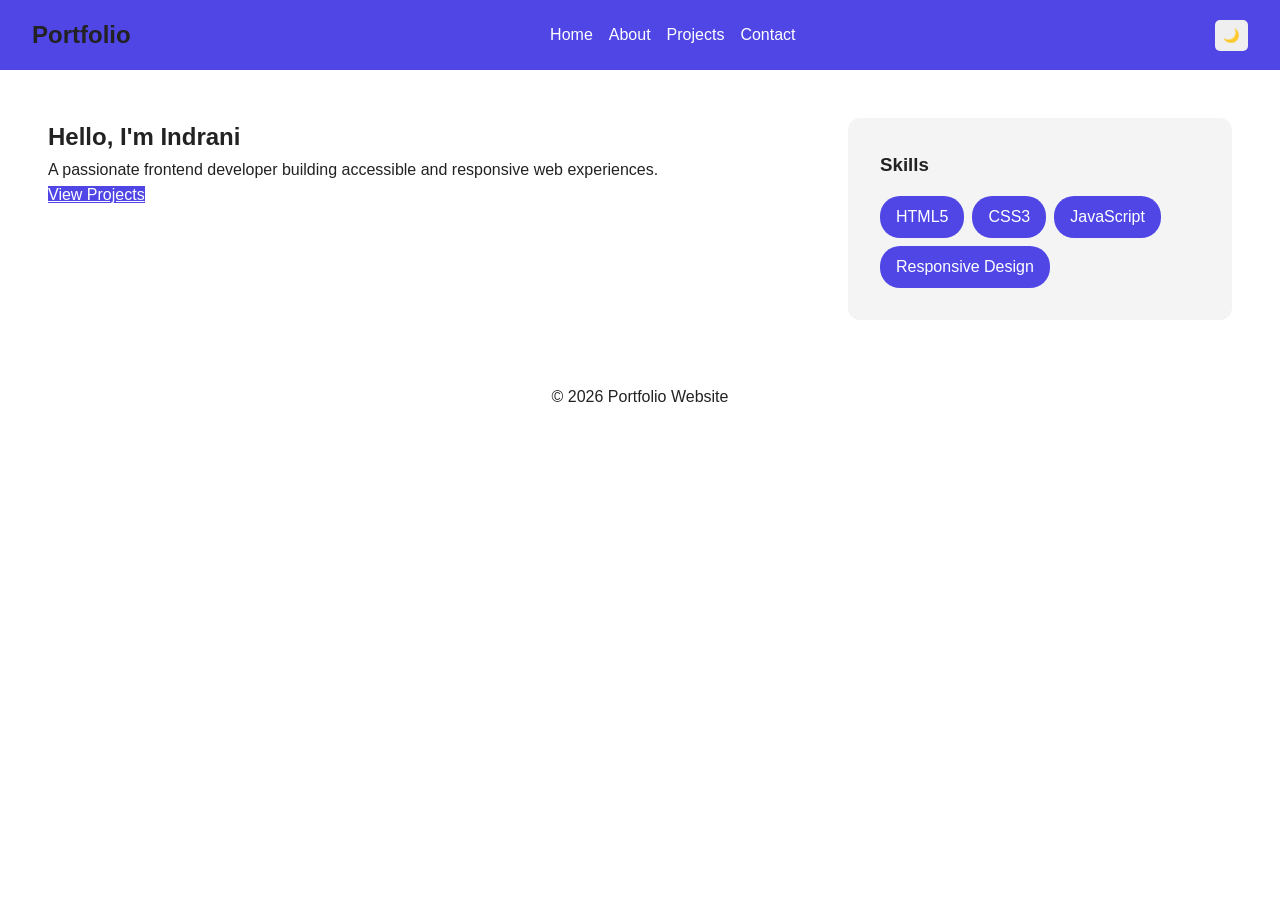
<file: index.html>
<!DOCTYPE html>
<html lang="en">
<head>
    <meta charset="UTF-8">
    <meta name="viewport" content="width=device-width, initial-scale=1.0">
    <meta name="description" content="Responsive personal portfolio website">
    <meta name="keywords" content="Portfolio, Web Developer, Responsive Design">
    <meta name="author" content="Indrani Reddy">
    <title>Portfolio | Home</title>
    <link rel="stylesheet" href="styles.css">
</head>
<body>
<header class="header">
    <nav class="navbar">
        <h1 class="logo">Portfolio</h1>
        <ul class="nav-links">
            <li><a href="index.html">Home</a></li>
            <li><a href="about.html">About</a></li>
            <li><a href="projects.html">Projects</a></li>
            <li><a href="contact.html">Contact</a></li>
        </ul>
        <button id="theme-toggle">🌙</button>
    </nav>
</header>

<main class="hero-grid">
    <section class="hero">
        <h2>Hello, I'm Indrani</h2>
        <p>A passionate frontend developer building accessible and responsive web experiences.</p>
        <a href="projects.html" class="btn">View Projects</a>
    </section>

    <section class="hero-card">
        <h3>Skills</h3>
        <div class="skills">
            <span>HTML5</span>
            <span>CSS3</span>
            <span>JavaScript</span>
            <span>Responsive Design</span>
        </div>
    </section>
</main>

<footer>
    <p>© 2026 Portfolio Website</p>
</footer>

<script src="script.js"></script>
</body>
</html>
</file>
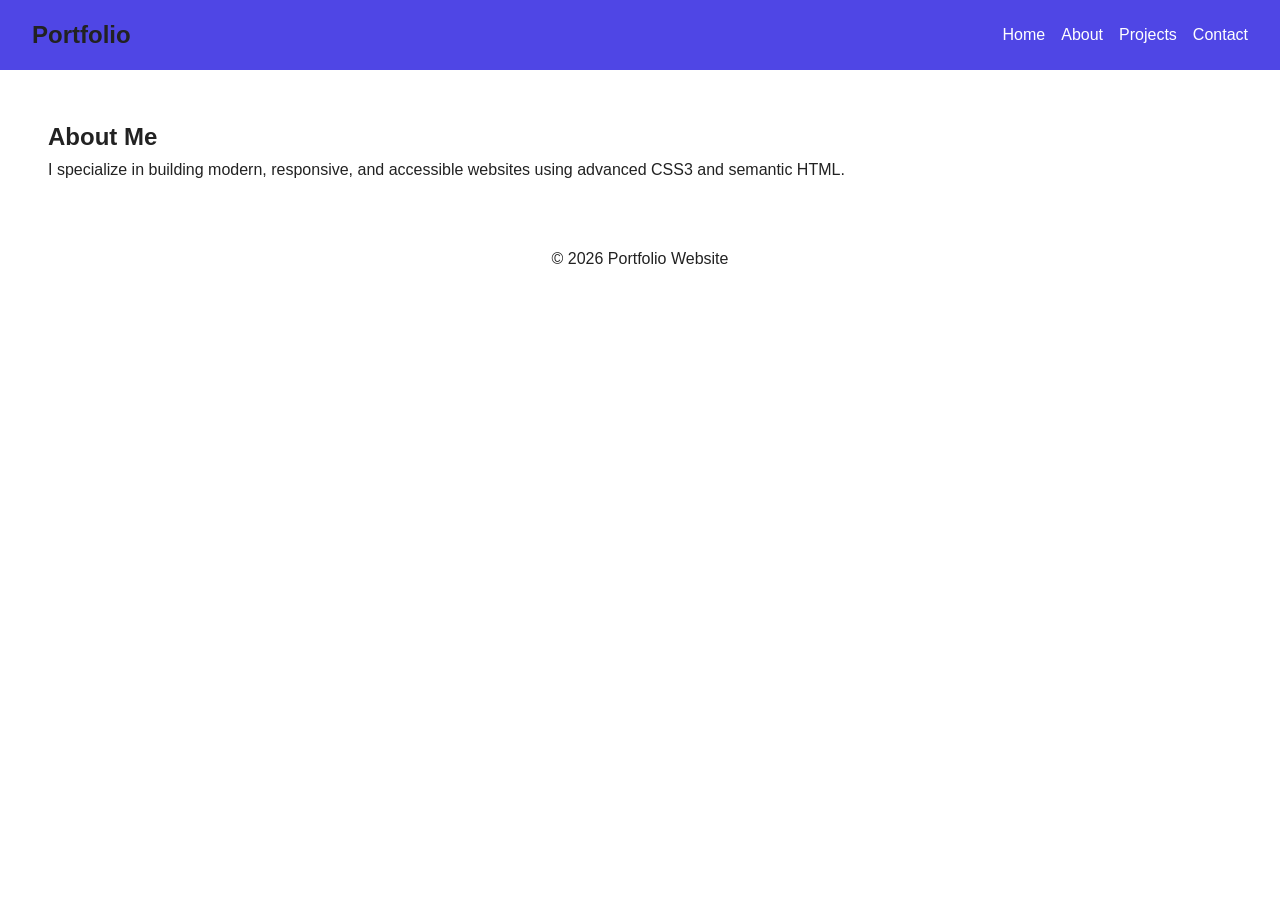
<file: about.html>
<!DOCTYPE html>
<html lang="en">
<head>
    <meta charset="UTF-8">
    <meta name="viewport" content="width=device-width, initial-scale=1.0">
    <title>About</title>
    <link rel="stylesheet" href="styles.css">
</head>
<body>
<header class="header">
    <nav class="navbar">
        <h1 class="logo">Portfolio</h1>
        <ul class="nav-links">
            <li><a href="index.html">Home</a></li>
            <li><a href="about.html">About</a></li>
            <li><a href="projects.html">Projects</a></li>
            <li><a href="contact.html">Contact</a></li>
        </ul>
    </nav>
</header>

<main class="content-section">
    <h2>About Me</h2>
    <p>I specialize in building modern, responsive, and accessible websites using advanced CSS3 and semantic HTML.</p>
</main>

<footer>
    <p>© 2026 Portfolio Website</p>
</footer>
</body>
</html>
</file>
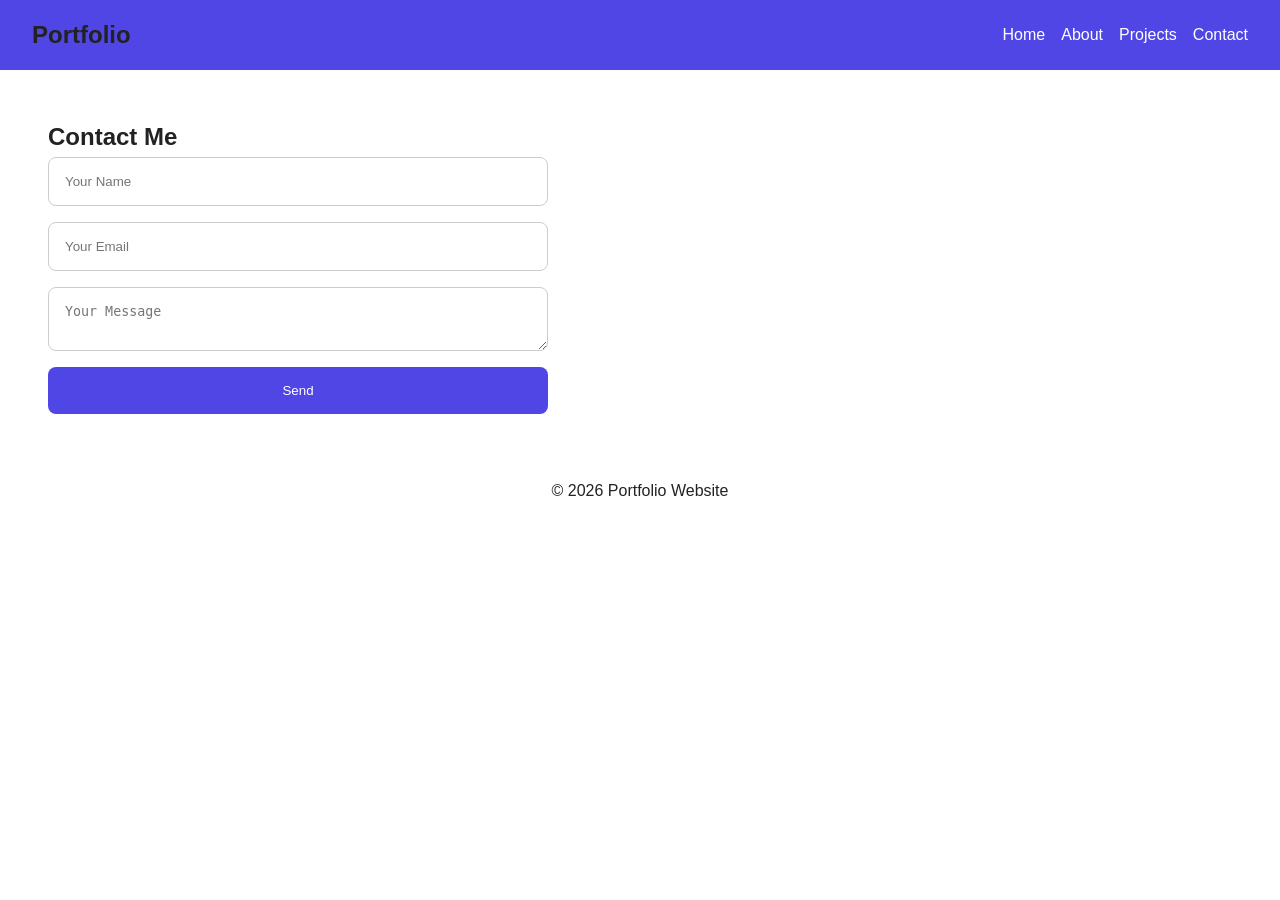
<file: contact.html>
<!DOCTYPE html>
<html lang="en">
<head>
    <meta charset="UTF-8">
    <meta name="viewport" content="width=device-width, initial-scale=1.0">
    <title>Contact</title>
    <link rel="stylesheet" href="styles.css">
</head>
<body>
<header class="header">
    <nav class="navbar">
        <h1 class="logo">Portfolio</h1>
        <ul class="nav-links">
            <li><a href="index.html">Home</a></li>
            <li><a href="about.html">About</a></li>
            <li><a href="projects.html">Projects</a></li>
            <li><a href="contact.html">Contact</a></li>
        </ul>
    </nav>
</header>

<main class="content-section">
    <h2>Contact Me</h2>
    <form class="contact-form">
        <input type="text" placeholder="Your Name" required>
        <input type="email" placeholder="Your Email" required>
        <textarea placeholder="Your Message"></textarea>
        <button type="submit">Send</button>
    </form>
</main>

<footer>
    <p>© 2026 Portfolio Website</p>
</footer>
</body>
</html>
</file>
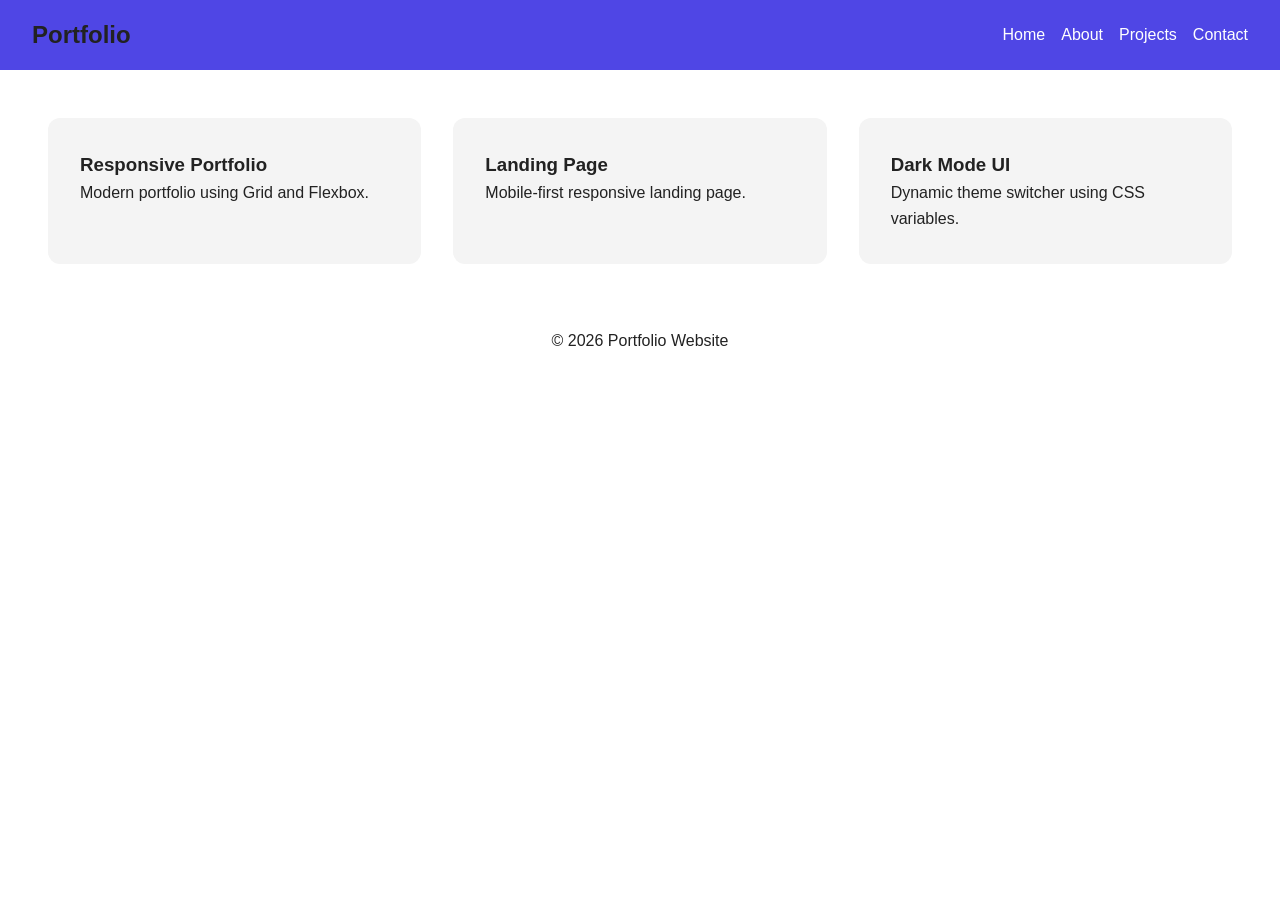
<file: projects.html>
<!DOCTYPE html>
<html lang="en">
<head>
    <meta charset="UTF-8">
    <meta name="viewport" content="width=device-width, initial-scale=1.0">
    <title>Projects</title>
    <link rel="stylesheet" href="styles.css">
</head>
<body>
<header class="header">
    <nav class="navbar">
        <h1 class="logo">Portfolio</h1>
        <ul class="nav-links">
            <li><a href="index.html">Home</a></li>
            <li><a href="about.html">About</a></li>
            <li><a href="projects.html">Projects</a></li>
            <li><a href="contact.html">Contact</a></li>
        </ul>
    </nav>
</header>

<main class="projects-grid">
    <article class="project-card">
        <h3>Responsive Portfolio</h3>
        <p>Modern portfolio using Grid and Flexbox.</p>
    </article>

    <article class="project-card">
        <h3>Landing Page</h3>
        <p>Mobile-first responsive landing page.</p>
    </article>

    <article class="project-card">
        <h3>Dark Mode UI</h3>
        <p>Dynamic theme switcher using CSS variables.</p>
    </article>
</main>

<footer>
    <p>© 2026 Portfolio Website</p>
</footer>
</body>
</html>
</file>
<file: styles.css>
:root {
    --bg-color: #ffffff;
    --text-color: #222222;
    --primary-color: #4f46e5;
    --card-bg: #f4f4f4;
}

.dark-mode {
    --bg-color: #121212;
    --text-color: #f4f4f4;
    --card-bg: #1f1f1f;
}

* {
    margin: 0;
    padding: 0;
    box-sizing: border-box;
}

body {
    font-family: Arial, sans-serif;
    background: var(--bg-color);
    color: var(--text-color);
    transition: 0.3s ease;
    line-height: 1.6;
}

.header {
    background: var(--primary-color);
    padding: 1rem 2rem;
}

.navbar {
    display: flex;
    justify-content: space-between;
    align-items: center;
}

.nav-links {
    display: flex;
    gap: 1rem;
    list-style: none;
}

.nav-links a {
    color: white;
    text-decoration: none;
}

#theme-toggle {
    padding: 0.5rem;
    border: none;
    border-radius: 5px;
    cursor: pointer;
}

.hero-grid {
    display: grid;
    grid-template-columns: 2fr 1fr;
    gap: 2rem;
    padding: 3rem;
}

.hero-card,
.project-card {
    background: var(--card-bg);
    padding: 2rem;
    border-radius: 12px;
}

.skills {
    display: flex;
    flex-wrap: wrap;
    gap: 0.5rem;
    margin-top: 1rem;
}

.skills span {
    background: var(--primary-color);
    color: white;
    padding: 0.5rem 1rem;
    border-radius: 20px;
}

.projects-grid {
    display: grid;
    grid-template-columns: repeat(auto-fit, minmax(250px, 1fr));
    gap: 2rem;
    padding: 3rem;
}

.content-section {
    padding: 3rem;
}

.contact-form {
    display: flex;
    flex-direction: column;
    gap: 1rem;
    max-width: 500px;
}

.contact-form input,
.contact-form textarea,
.contact-form button {
    padding: 1rem;
    border-radius: 8px;
    border: 1px solid #ccc;
}

.btn,
.contact-form button {
    background: var(--primary-color);
    color: white;
    border: none;
    cursor: pointer;
}

footer {
    text-align: center;
    padding: 1rem;
}

@media (max-width: 768px) {
    .hero-grid {
        grid-template-columns: 1fr;
    }

    .navbar {
        flex-direction: column;
        gap: 1rem;
    }

    .nav-links {
        flex-direction: column;
        align-items: center;
    }
}
</file>
